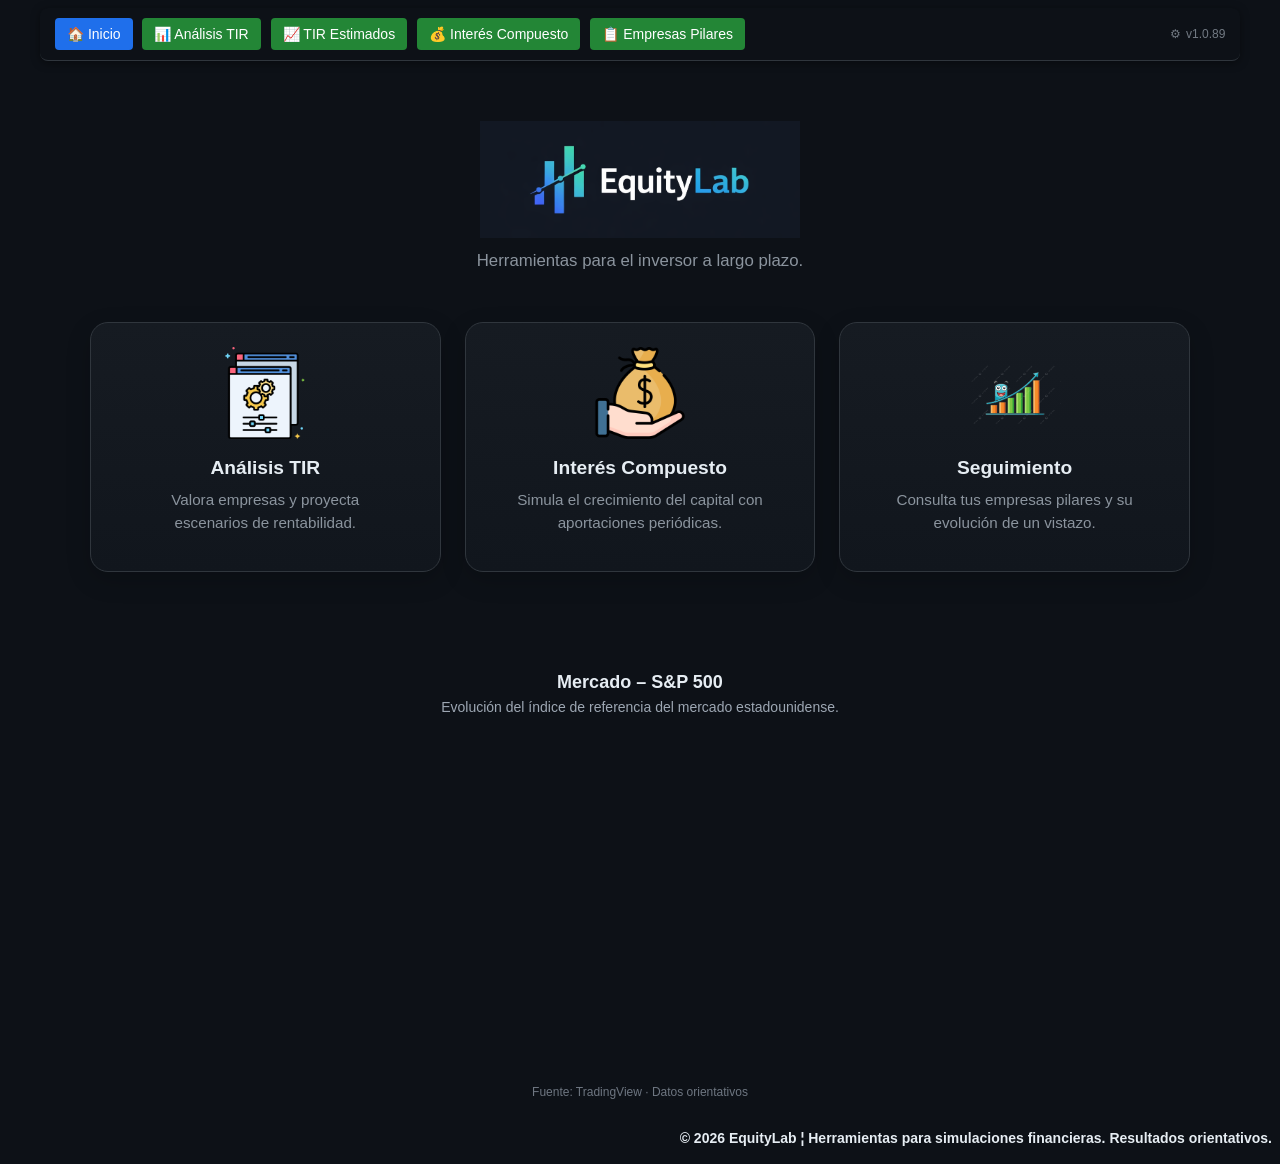
<file: index.html>
<!DOCTYPE html>
<html lang="es">
<head>
  <meta charset="UTF-8">
  <meta name="viewport" content="width=device-width, initial-scale=1.0">
  <title>EquityLab — Análisis de Inversiones</title>
  <link rel="stylesheet" href="css/styles.css">
  <link rel="icon" href="assets/Favicon-White.ico">
</head>
<body>


<div class="container">

  <div class="card top-bar">
    <div class="nav-left">
      <button class="active" onclick="window.location.href='index.html'">🏠 Inicio</button>
      <button onclick="window.location.href='pages/CalculoTIR.html'">📊 Análisis TIR</button>
      <button onclick="window.location.href='pages/CalculoTIR_ESTIMADOS.html'">📈 TIR Estimados</button>
      <!-- <button onclick="window.location.href='pages/CalculoTIR_TIKR_AUTO.html'">🤖 TIR Automático</button>
      <button onclick="window.location.href='pages/ValoracionAvanzada_TIKR.html'">📈 Valoración Avanzada</button>
      <button onclick="window.location.href='pages/ValoracionAvanzada_TIKR_EXCEL.html'">📊 Valoración Avanzada (Excel)</button> -->
      <button onclick="window.location.href='pages/compound.html'">💰 Interés Compuesto</button>
      <button onclick="window.location.href='pages/hoja.html'">📋 Empresas Pilares</button>
    </div>

    <div class="nav-right">
      ⚙ <span id="versionInfo">v...</span>
    </div>
  </div>

  <section class="hero">
    <h1 class="sr-only">EquityLab</h1>

    <div class="hero-logo">
      <img src="assets/EquityLab_Logo.png" alt="EquityLab" class="hero-logo-img">
    </div>

    <p class="hero-subtitle">Herramientas para el inversor a largo plazo.</p>
  </section>
  
  <!-- <p class="home-section-label">Herramientas disponibles</p> -->
  
  
  <section class="home-grid">
  <div class="nav-card" onclick="window.location.href='pages/CalculoTIR.html'">
    <div class="nav-card-icon">
      <img src="assets/tir.png" alt="Análisis TIR">
    </div>
    <div class="nav-card-body">
      <h3>Análisis TIR</h3>
      <p>Valora empresas y proyecta escenarios de rentabilidad.</p>
    </div>
  </div>

  <div class="nav-card" onclick="window.location.href='pages/compound.html'">
    <div class="nav-card-icon">
      <img src="assets/compound.png" alt="Interés Compuesto">
    </div>
    <div class="nav-card-body">
      <h3>Interés Compuesto</h3>
      <p>Simula el crecimiento del capital con aportaciones periódicas.</p>
    </div>
  </div>

  <div class="nav-card" onclick="window.location.href='pages/hoja.html'">
    <div class="nav-card-icon">
      <img src="assets/seguimiento.png" alt="Seguimiento">
    </div>
    <div class="nav-card-body">
      <h3>Seguimiento</h3>
      <p>Consulta tus empresas pilares y su evolución de un vistazo.</p>
    </div>
  </div>
</section>
</div>


<section class="market-section">
  <div class="market-header">
    <h2>Mercado – S&P 500</h2>
    <p>Evolución del índice de referencia del mercado estadounidense.</p>
  </div>
  
<!-- TradingView Widget BEGIN -->
<div class="tradingview-widget-container">
    <div class="tradingview-widget-container__widget"></div>
    <!--<div class="tradingview-widget-copyright"><a href="https://www.tradingview.com/markets/?utm_source=www.tradingview.com&amp;utm_medium=widget_new&amp;utm_campaign=symbol-overview" rel="noopener nofollow" target="_blank"></a></div>-->
    <script type="text/javascript" src="https://s3.tradingview.com/external-embedding/embed-widget-symbol-overview.js" async>
    {
        "symbols": [
          [
            "FRED:SP500|1D"
          ]
        ],
        "chartOnly": false,
        "width": 680,
        "height": 348,
        "locale": "es",
        "colorTheme": "dark",
        "autosize": false,
        "showVolume": false,
        "showMA": false,
        "hideDateRanges": false,
        "hideMarketStatus": true,
        "hideSymbolLogo": false,
        "scalePosition": "right",
        "scaleMode": "Normal",
        "fontFamily": "-apple-system, BlinkMacSystemFont, Trebuchet MS, Roboto, Ubuntu, sans-serif",
        "fontSize": "10",
        "noTimeScale": false,
        "valuesTracking": "1",
        "changeMode": "price-and-percent",
        "chartType": "area",
        "lineWidth": 2,
        "lineType": 0,
        "dateRanges": [
          "1d|1",
          "1m|1D",
          "3m|60",
          "12m|1D",
          "60m|1W",
          "all|1M"
        ]
    }
    </script>
</div>
<p class="market-note">
  Fuente: TradingView · Datos orientativos
</p>
<!-- TradingView Widget END -->

</section>


<script>
  fetch("version.json?v=" + Date.now())
    .then(res => res.json())
    .then(data => {
      document.getElementById("versionInfo").textContent = `v${data.version}`;
    })
    .catch(() => {
      document.getElementById("versionInfo").textContent = "v?";
    });
</script>

</body>

<footer class="footer">
  <div class="footer-content">

    <p class="footer-copy">
      © 2026 EquityLab ¦ Herramientas para simulaciones financieras. Resultados orientativos.
    </p>

  </div>
</footer>

</html>
</file>
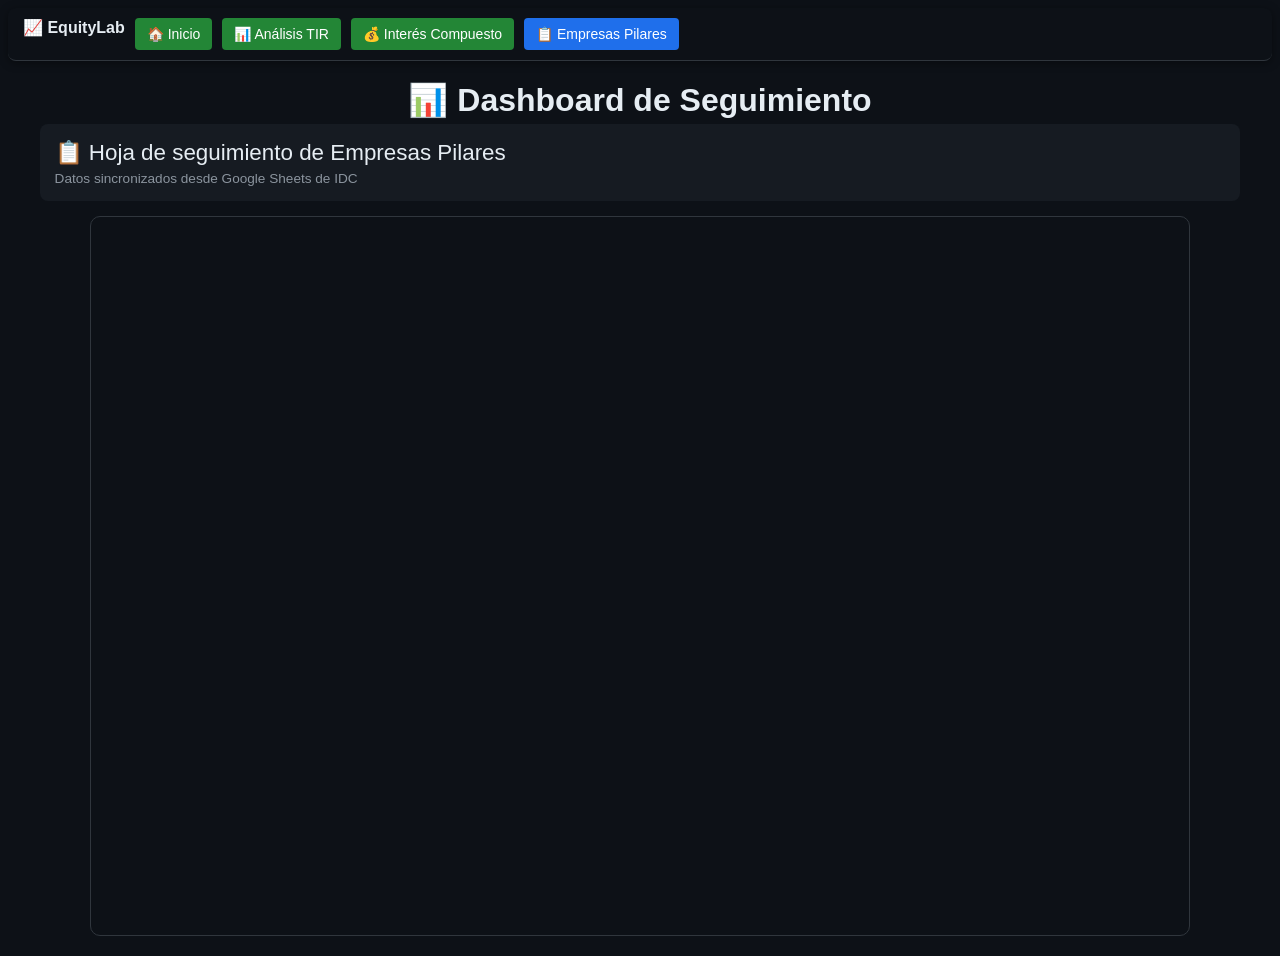
<file: pages/hoja.html>
<!DOCTYPE html>
<html lang="es">
<head>
  <meta charset="UTF-8">
  <title>Panel de Empresas Pilares</title>
  <link rel="stylesheet" href="../css/styles.css">
  <link rel="icon" href="../assets/Favicon-White.ico">
  <style>
    .sheet-header {
      display: flex;
      justify-content: space-between;
      align-items: center;
      flex-wrap: wrap;
      gap: 10px;
    }

    .sheet-title {
      font-size: 1.4em;
    }

    .sheet-actions {
      display: flex;
      gap: 10px;
    }

    .sheet-container {
      margin-top: 15px;
      border-radius: 10px;
      overflow: hidden;
      border: 1px solid #30363d;
      height: 80vh;
      background: #0d1117;
    }

    .sheet-container iframe {
      width: 100%;
      height: 100%;
      border: none;
    }

    .sheet-info {
      font-size: 0.85em;
      color: #8b949e;
      margin-top: 5px;
    }
  </style>
</head>
<body>

<div class="card top-bar">
  <div class="nav-left">
    <span style="font-weight: bold;">📈 EquityLab   </span>
    <button onclick="window.location.href='../index.html'">🏠 Inicio</button>
    <button onclick="window.location.href='CalculoTIR.html'">📊 Análisis TIR</button>
    <button onclick="window.location.href='compound.html'">💰 Interés Compuesto</button>
    <button class="active">📋 Empresas Pilares</button>
  </div>
</div>

<div class="container">

  <h1>📊 Dashboard de Seguimiento</h1>

  <div class="card">
    <div class="sheet-header">
      <div>
        <div class="sheet-title">📋 Hoja de seguimiento de Empresas Pilares</div>
        <div class="sheet-info">Datos sincronizados desde Google Sheets de IDC</div>
      </div>
    </div>
  </div>

  <div class="sheet-container">
    <iframe id="sheetFrame"
      src="https://docs.google.com/spreadsheets/d/e/2PACX-1vScqyo18vkcYw84lNcfl3dxwp8iAT3ztqkrLL_d37YMGaFLprtGzEXhLgsj0g6baN05HLanOwJhaTJ-/pubhtml/sheet?headers=false&gid=668411078">
    </iframe>
  </div>

</div>

<script>
  function recargarSheet() {
    const iframe = document.getElementById("sheetFrame");
    iframe.src = iframe.src;
  }
</script>

</body>
</html>
</file>
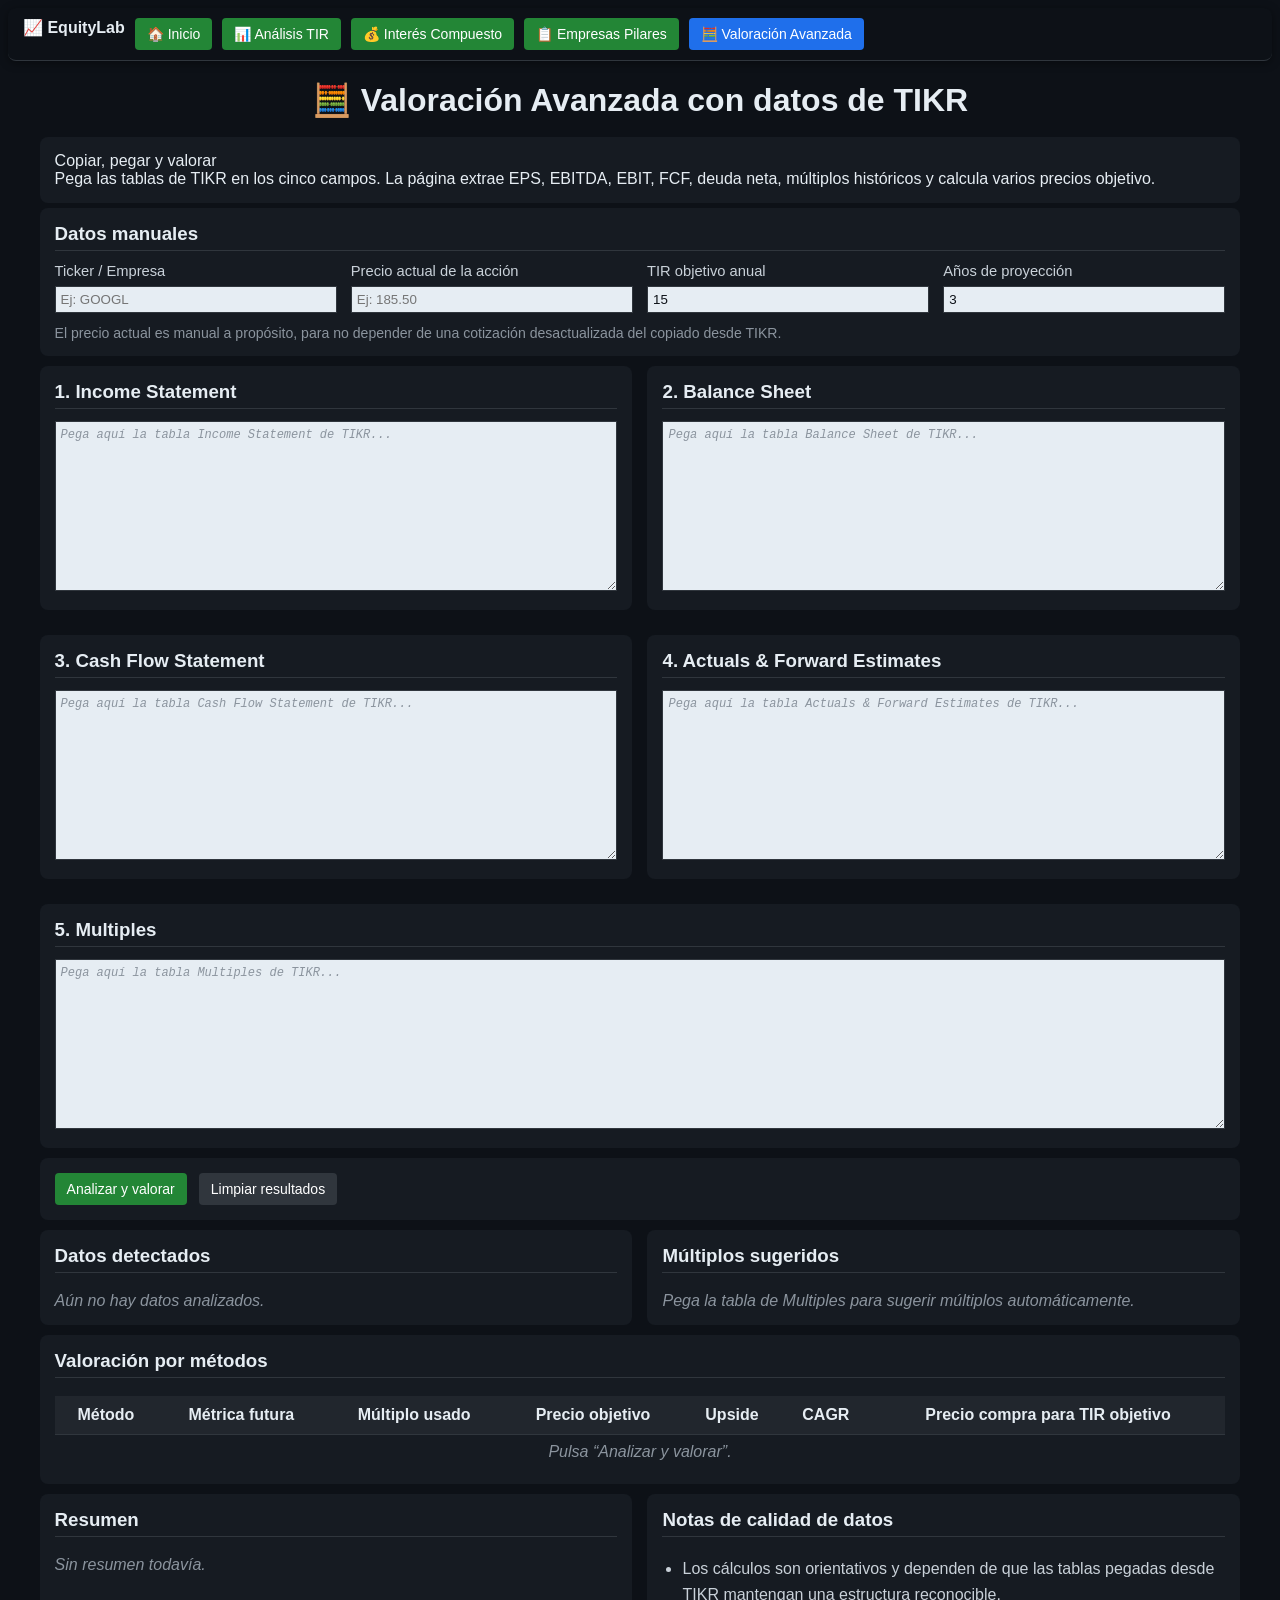
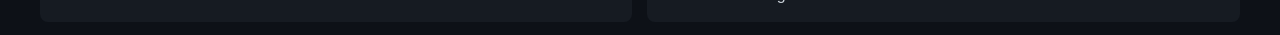
<file: pages/ValoracionAvanzada_TIKR.html>
<!DOCTYPE html>
<html lang="es">
<head>
  <meta charset="UTF-8">
  <title>Valoración Avanzada TIKR</title>
  <link rel="stylesheet" href="../css/styles.css">
  <link rel="stylesheet" href="../css/styles_valoracion_avanzada_tikr.css">
  <link rel="icon" href="../assets/Favicon-White.ico">
</head>
<body>

  <div class="card top-bar">
    <div class="nav-left">
      <span style="font-weight: bold;">📈 EquityLab</span>
      <button onclick="window.location.href='../index.html'">🏠 Inicio</button>
      <button onclick="window.location.href='CalculoTIR.html'">📊 Análisis TIR</button>
      <button onclick="window.location.href='compound.html'">💰 Interés Compuesto</button>
      <button onclick="window.location.href='hoja.html'">📋 Empresas Pilares</button>
      <button class="active">🧮 Valoración Avanzada</button>
    </div>
  </div>

  <div class="container valuation-page">
    <h1>🧮 Valoración Avanzada con datos de TIKR</h1>

    <section class="card intro-card">
      <div>
        <div class="sheet-title">Copiar, pegar y valorar</div>
        <div class="sheet-info">
          Pega las tablas de TIKR en los cinco campos. La página extrae EPS, EBITDA, EBIT, FCF, deuda neta, múltiplos históricos y calcula varios precios objetivo.
        </div>
      </div>
    </section>

    <section class="card valuation-controls">
      <h3>Datos manuales</h3>
      <div class="manual-grid">
        <label>
          Ticker / Empresa
          <input type="text" id="tickerName" placeholder="Ej: GOOGL">
        </label>
        <label>
          Precio actual de la acción
          <input type="number" id="currentPrice" step="0.01" placeholder="Ej: 185.50">
        </label>
        <label>
          TIR objetivo anual
          <input type="number" id="targetReturn" step="0.1" value="15">
        </label>
        <label>
          Años de proyección
          <input type="number" id="projectionYears" step="1" min="1" value="3">
        </label>
      </div>
      <p class="help-text">El precio actual es manual a propósito, para no depender de una cotización desactualizada del copiado desde TIKR.</p>
    </section>

    <section class="paste-grid">
      <div class="card paste-card">
        <h3>1. Income Statement</h3>
        <textarea id="incomeText" rows="9" placeholder="Pega aquí la tabla Income Statement de TIKR..."></textarea>
      </div>

      <div class="card paste-card">
        <h3>2. Balance Sheet</h3>
        <textarea id="balanceText" rows="9" placeholder="Pega aquí la tabla Balance Sheet de TIKR..."></textarea>
      </div>

      <div class="card paste-card">
        <h3>3. Cash Flow Statement</h3>
        <textarea id="cashflowText" rows="9" placeholder="Pega aquí la tabla Cash Flow Statement de TIKR..."></textarea>
      </div>

      <div class="card paste-card">
        <h3>4. Actuals & Forward Estimates</h3>
        <textarea id="estimatesText" rows="9" placeholder="Pega aquí la tabla Actuals & Forward Estimates de TIKR..."></textarea>
      </div>

      <div class="card paste-card full-width">
        <h3>5. Multiples</h3>
        <textarea id="multiplesText" rows="9" placeholder="Pega aquí la tabla Multiples de TIKR..."></textarea>
      </div>
    </section>

    <section class="card actions-card">
      <button id="btnParseValuation">Analizar y valorar</button>
      <button id="btnClearValuation" class="secondary-btn">Limpiar resultados</button>
      <span id="valuationStatus" class="status-text"></span>
    </section>

    <section class="result-grid">
      <div class="card">
        <h3>Datos detectados</h3>
        <div id="detectedData" class="empty-state">Aún no hay datos analizados.</div>
      </div>

      <div class="card">
        <h3>Múltiplos sugeridos</h3>
        <div id="multipleSuggestions" class="empty-state">Pega la tabla de Multiples para sugerir múltiplos automáticamente.</div>
      </div>
    </section>

    <section class="card">
      <h3>Valoración por métodos</h3>
      <div class="table-wrapper">
        <table class="valuation-table">
          <thead>
            <tr>
              <th>Método</th>
              <th>Métrica futura</th>
              <th>Múltiplo usado</th>
              <th>Precio objetivo</th>
              <th>Upside</th>
              <th>CAGR</th>
              <th>Precio compra para TIR objetivo</th>
            </tr>
          </thead>
          <tbody id="valuationRows">
            <tr><td colspan="7" class="empty-state">Pulsa “Analizar y valorar”.</td></tr>
          </tbody>
        </table>
      </div>
    </section>

    <section class="result-grid">
      <div class="card summary-card">
        <h3>Resumen</h3>
        <div id="valuationSummary" class="empty-state">Sin resumen todavía.</div>
      </div>

      <div class="card warning-card">
        <h3>Notas de calidad de datos</h3>
        <ul id="dataWarnings">
          <li>Los cálculos son orientativos y dependen de que las tablas pegadas desde TIKR mantengan una estructura reconocible.</li>
        </ul>
      </div>
    </section>
  </div>

  <script src="../js/valoracion_avanzada_tikr.js"></script>
</body>
</html>
</file>
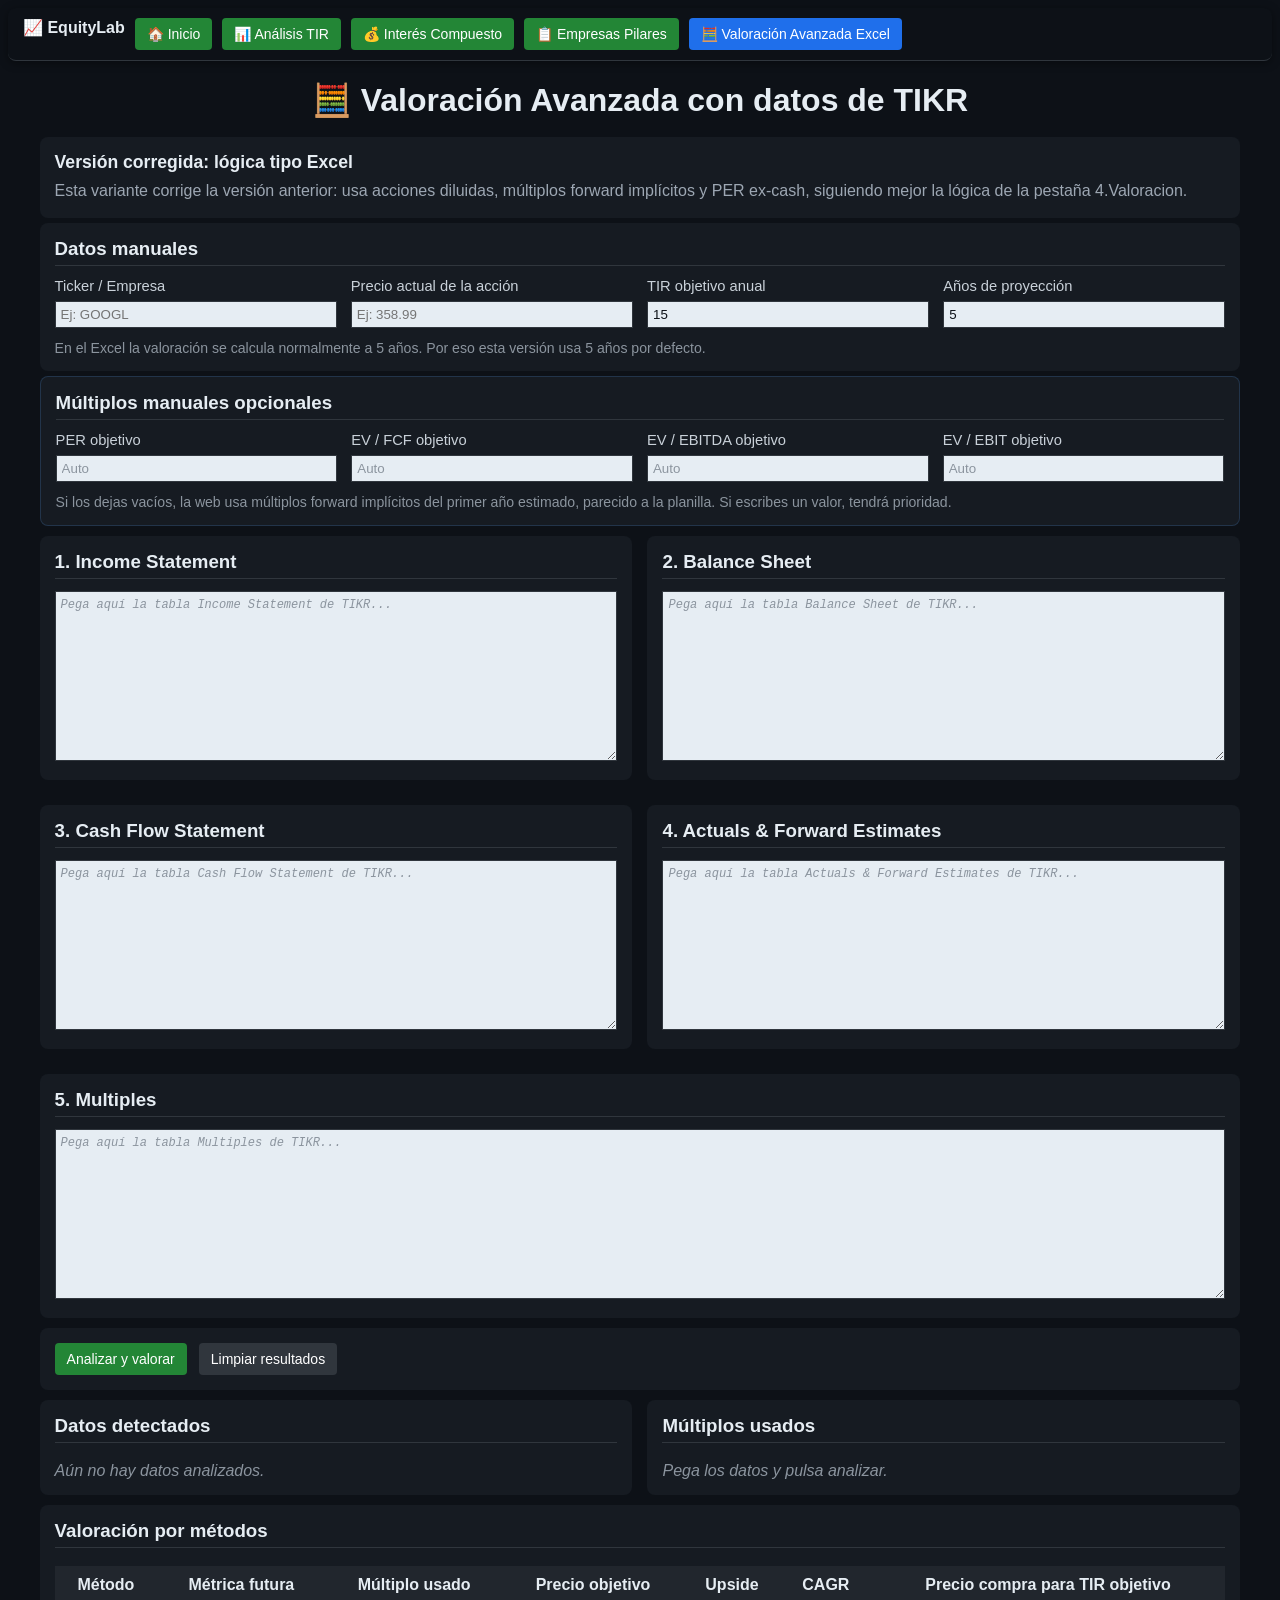
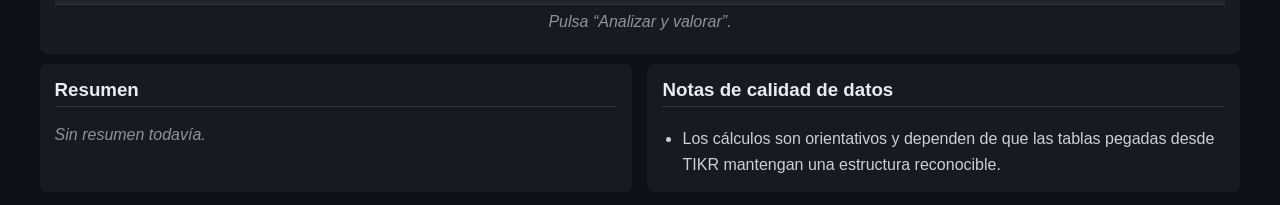
<file: pages/ValoracionAvanzada_TIKR_EXCEL.html>
<!DOCTYPE html>
<html lang="es">
<head>
  <meta charset="UTF-8">
  <title>Valoración Avanzada TIKR - Método Excel</title>
  <link rel="stylesheet" href="../css/styles.css">
  <link rel="stylesheet" href="../css/styles_valoracion_avanzada_tikr.css">
  <link rel="stylesheet" href="../css/styles_valoracion_avanzada_tikr_excel.css">
  <link rel="icon" href="../assets/Favicon-White.ico">
</head>
<body>

  <div class="card top-bar">
    <div class="nav-left">
      <span style="font-weight: bold;">📈 EquityLab</span>
      <button onclick="window.location.href='../index.html'">🏠 Inicio</button>
      <button onclick="window.location.href='CalculoTIR.html'">📊 Análisis TIR</button>
      <button onclick="window.location.href='compound.html'">💰 Interés Compuesto</button>
      <button onclick="window.location.href='hoja.html'">📋 Empresas Pilares</button>
      <button class="active">🧮 Valoración Avanzada Excel</button>
    </div>
  </div>

  <div class="container valuation-page">
    <h1>🧮 Valoración Avanzada con datos de TIKR</h1>

    <section class="card intro-card">
      <div>
        <div class="sheet-title">Versión corregida: lógica tipo Excel</div>
        <div class="sheet-info">
          Esta variante corrige la versión anterior: usa acciones diluidas, múltiplos forward implícitos y PER ex-cash, siguiendo mejor la lógica de la pestaña 4.Valoracion.
        </div>
      </div>
    </section>

    <section class="card valuation-controls">
      <h3>Datos manuales</h3>
      <div class="manual-grid">
        <label>
          Ticker / Empresa
          <input type="text" id="tickerNameExcel" placeholder="Ej: GOOGL">
        </label>
        <label>
          Precio actual de la acción
          <input type="number" id="currentPriceExcel" step="0.01" placeholder="Ej: 358.99">
        </label>
        <label>
          TIR objetivo anual
          <input type="number" id="targetReturnExcel" step="0.1" value="15">
        </label>
        <label>
          Años de proyección
          <input type="number" id="projectionYearsExcel" step="1" min="1" value="5">
        </label>
      </div>
      <p class="help-text">En el Excel la valoración se calcula normalmente a 5 años. Por eso esta versión usa 5 años por defecto.</p>
    </section>

    <section class="card valuation-controls manual-multiples-card">
      <h3>Múltiplos manuales opcionales</h3>
      <div class="manual-grid">
        <label>
          PER objetivo
          <input type="number" id="manualPER" step="0.01" placeholder="Auto">
        </label>
        <label>
          EV / FCF objetivo
          <input type="number" id="manualEVFCF" step="0.01" placeholder="Auto">
        </label>
        <label>
          EV / EBITDA objetivo
          <input type="number" id="manualEVEBITDA" step="0.01" placeholder="Auto">
        </label>
        <label>
          EV / EBIT objetivo
          <input type="number" id="manualEVEBIT" step="0.01" placeholder="Auto">
        </label>
      </div>
      <p class="help-text">Si los dejas vacíos, la web usa múltiplos forward implícitos del primer año estimado, parecido a la planilla. Si escribes un valor, tendrá prioridad.</p>
    </section>

    <section class="paste-grid">
      <div class="card paste-card">
        <h3>1. Income Statement</h3>
        <textarea id="incomeTextExcel" rows="9" placeholder="Pega aquí la tabla Income Statement de TIKR..."></textarea>
      </div>
      <div class="card paste-card">
        <h3>2. Balance Sheet</h3>
        <textarea id="balanceTextExcel" rows="9" placeholder="Pega aquí la tabla Balance Sheet de TIKR..."></textarea>
      </div>
      <div class="card paste-card">
        <h3>3. Cash Flow Statement</h3>
        <textarea id="cashflowTextExcel" rows="9" placeholder="Pega aquí la tabla Cash Flow Statement de TIKR..."></textarea>
      </div>
      <div class="card paste-card">
        <h3>4. Actuals & Forward Estimates</h3>
        <textarea id="estimatesTextExcel" rows="9" placeholder="Pega aquí la tabla Actuals & Forward Estimates de TIKR..."></textarea>
      </div>
      <div class="card paste-card full-width">
        <h3>5. Multiples</h3>
        <textarea id="multiplesTextExcel" rows="9" placeholder="Pega aquí la tabla Multiples de TIKR..."></textarea>
      </div>
    </section>

    <section class="card actions-card">
      <button id="btnParseValuationExcel">Analizar y valorar</button>
      <button id="btnClearValuationExcel" class="secondary-btn">Limpiar resultados</button>
      <span id="valuationStatusExcel" class="status-text"></span>
    </section>

    <section class="result-grid">
      <div class="card">
        <h3>Datos detectados</h3>
        <div id="detectedDataExcel" class="empty-state">Aún no hay datos analizados.</div>
      </div>
      <div class="card">
        <h3>Múltiplos usados</h3>
        <div id="multipleSuggestionsExcel" class="empty-state">Pega los datos y pulsa analizar.</div>
      </div>
    </section>

    <section class="card">
      <h3>Valoración por métodos</h3>
      <div class="table-wrapper">
        <table class="valuation-table">
          <thead>
            <tr>
              <th>Método</th>
              <th>Métrica futura</th>
              <th>Múltiplo usado</th>
              <th>Precio objetivo</th>
              <th>Upside</th>
              <th>CAGR</th>
              <th>Precio compra para TIR objetivo</th>
            </tr>
          </thead>
          <tbody id="valuationRowsExcel">
            <tr><td colspan="7" class="empty-state">Pulsa “Analizar y valorar”.</td></tr>
          </tbody>
        </table>
      </div>
    </section>

    <section class="result-grid">
      <div class="card summary-card">
        <h3>Resumen</h3>
        <div id="valuationSummaryExcel" class="empty-state">Sin resumen todavía.</div>
      </div>
      <div class="card warning-card">
        <h3>Notas de calidad de datos</h3>
        <ul id="dataWarningsExcel">
          <li>Los cálculos son orientativos y dependen de que las tablas pegadas desde TIKR mantengan una estructura reconocible.</li>
        </ul>
      </div>
    </section>
  </div>

  <script src="../js/valoracion_avanzada_tikr_excel.js"></script>
</body>
</html>
</file>
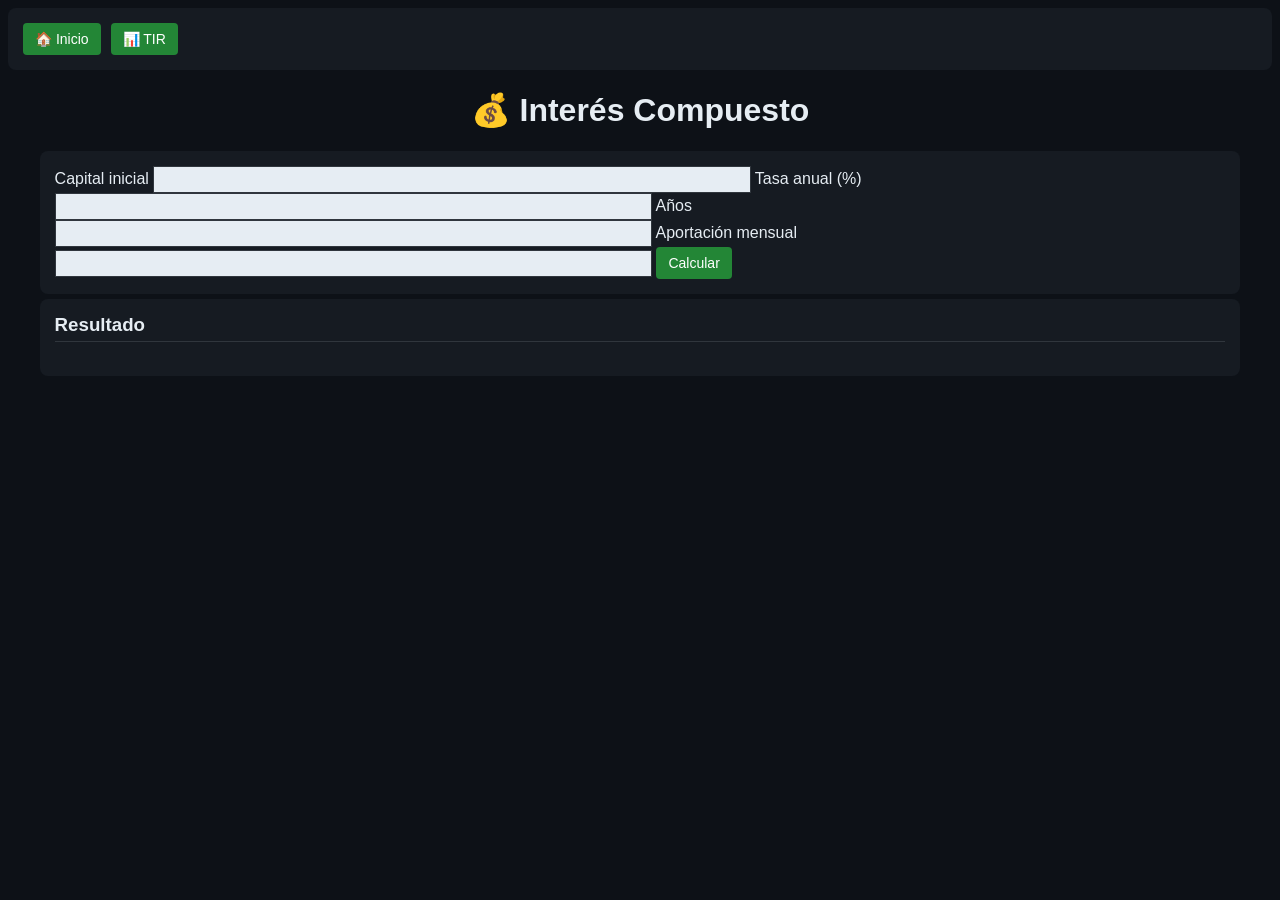
<file: _backup/Backup_2/pages/compound.html>
<!DOCTYPE html>
<html lang="es">
<head>
  <meta charset="UTF-8">
  <title>Calculadora Interés Compuesto</title>
  <link rel="stylesheet" href="../css/styles.css">
  <div class="card top-bar">
    <button onclick="window.location.href='../index.html'">🏠 Inicio</button>
    <button onclick="window.location.href='CalculoTIR.html'">📊 TIR</button>
  </div>
</head>
<body>

<div class="container">

  <h1>💰 Interés Compuesto</h1>

  <div class="card">
    <label>Capital inicial</label>
    <input type="number" id="capital">

    <label>Tasa anual (%)</label>
    <input type="number" id="tasa">

    <label>Años</label>
    <input type="number" id="años">

    <label>Aportación mensual</label>
    <input type="number" id="aporte">

    <button onclick="calcularInteres()">Calcular</button>
  </div>

  <div class="card">
    <h3>Resultado</h3>
    <p id="resultado"></p>
  </div>

</div>

<script src="../js/compound.js"></script>

</body>
</html>
</file>
<file: css/styles.css>
/* ===== BASE ===== */

* {
  box-sizing: border-box;
}

body {
  background-color: #0d1117;
  color: #e6edf3;
  font-family: Arial, sans-serif;
  overflow-x: hidden;
}

.container {
  width: 95%;
  margin: auto;
}

h1 {
  text-align: center;
  margin: 0;
}

/* ===== CARDS ===== */

.card {
  background: #161b22;
  padding: 15px;
  margin: 5px 0;
  border-radius: 8px;
}

/* ===== NAVBAR ===== */

.top-bar {
  display: flex;
  align-items: center;
  gap: 10px;
  flex-wrap: wrap;
  margin-bottom: 20px;
}

.card.top-bar {
  position: sticky;
  top: 0;
  z-index: 1000;
  width: 100%;
  display: flex;
  justify-content: space-between;
  align-items: center;
  padding: 10px 15px;
  background: #0d1117;
  border-bottom: 1px solid #30363d;
  box-shadow: 0 2px 10px rgba(0, 0, 0, 0.4);
}

.nav-left {
  display: flex;
  gap: 10px;
  flex-wrap: wrap;
}

.nav-right {
  font-size: 0.75rem;
  color: #8b949e;
  display: flex;
  align-items: center;
  gap: 5px;
  opacity: 0.8;
}

.nav-right:hover {
  opacity: 1;
}

/* ===== BOTONES ===== */

button {
  background: #238636;
  color: white;
  border: none;
  padding: 8px 12px;
  cursor: pointer;
  font-size: 14px;
  border-radius: 4px;
}

button:hover {
  background: #2ea043;
}

.top-bar button.active {
  background: #1f6feb;
}

/* ===== IMÁGENES ===== */

img {
  max-width: 100%;
}

/* ===== TABLAS ===== */

table {
  width: 100%;
  border-collapse: collapse;
  text-align: center;
}

th {
  background: #21262d;
  padding: 10px;
}

td {
  padding: 8px;
  border-top: 1px solid #30363d;
}

.sub {
  font-size: 0.9em;
  color: #8b949e;
}

/* ===== INPUTS ===== */

input,
select,
textarea {
  background-color: #e6edf3;
  color: #0d1117;
  border: 1px solid #30363d;
  padding: 5px;
  width: 50%;
  text-align: center;
}

textarea {
  text-align: left;
}

textarea::placeholder {
  color: #8b949e;
  font-style: italic;
}

/* ===== GRID ===== */

.grid-top,
.grid-eps {
  display: grid;
  grid-template-columns: 2fr 1fr;
  gap: 15px;
}

.eps-left {
  display: flex;
  flex-direction: column;
  gap: 15px;
}

.inputs {
  display: grid;
  grid-template-columns: repeat(4, 1fr);
  gap: 10px;
}

/* ===== INPUT INLINE ===== */

.inputs-inline {
  display: grid;
  grid-template-columns: repeat(4, 1fr) auto;
  gap: 10px;
  align-items: end;
}

.btn-calcular-inline {
  display: flex;
  align-items: flex-end;
  margin-left: 10px;
}

.btn-calcular-inline button {
  height: 36px;
  white-space: nowrap;
}

/* ===== EPS ===== */

.eps-input-row {
  display: flex;
  gap: 10px;
  align-items: stretch;
}

.eps-input-row textarea {
  flex: 1;
  resize: vertical;
}

.eps-input-row button {
  width: 120px;
}

#filaEPS input {
  width: 70px;
}

/* ===== GRÁFICOS ===== */

.chart-container {
  position: relative;
  height: 250px;
  width: 100%;
}

canvas {
  width: 100% !important;
  height: 100% !important;
}

/* ===== TITLES ===== */

.card h3 {
  margin-top: 0;
  border-bottom: 1px solid #30363d;
  padding-bottom: 5px;
}

/* ===== COMPOUND PAGE ===== */

.compound-header {
  text-align: left;
}

.compound-title {
  font-size: 1.4em;
  margin: 0;
}

.compound-subtitle {
  font-size: 0.85em;
  color: #8b949e;
  margin-top: 5px;
}

.compound-layout {
  display: grid;
  grid-template-columns: 1.15fr 1fr;
  gap: 15px;
  margin-top: 5px;
}

.compound-left,
.compound-right {
  display: flex;
  flex-direction: column;
  gap: 15px;
}

.compound-form-grid {
  display: grid;
  grid-template-columns: repeat(2, 1fr);
  gap: 14px;
}

.compound-form-grid label {
  display: block;
  margin-bottom: 6px;
}

.compound-form-grid input {
  width: 100%;
}

#annual[readonly] {
  background: #c9d1d9;
  color: #0d1117;
  font-weight: 600;
}

.compound-actions {
  margin-top: 14px;
}

.compound-actions button {
  width: 100%;
}

.compound-summary p {
  margin: 10px 0;
}

.compound-summary span {
  font-weight: 700;
  color: #58a6ff;
}

.compound-table-wrapper {
  overflow-x: auto;
}

.compound-empty {
  color: #8b949e;
  font-style: italic;
}

.compound-chart {
  height: 280px;
}

.compound-error {
  margin-top: 14px;
  padding: 10px 12px;
  border-radius: 6px;
  background: rgba(248, 81, 73, 0.12);
  color: #ff7b72;
  border: 1px solid rgba(248, 81, 73, 0.35);
}

.hidden {
  display: none;
}

/* ===== SHEET ===== */

.sheet-container {
  height: 500px;
  max-width: 1100px;
  margin: 20px auto;
}

/* ===== VERSION ===== */

.version-box {
  margin-top: 12px;
  text-align: center;
  color: #8b949e;
  font-size: 0.9rem;
}

/* ===== HERO ===== */

.hero {
  text-align: center;
  padding: 40px 0 20px;
}

.hero-logo {
  display: flex;
  justify-content: center;
  align-items: center;
  margin-bottom: 10px;
}

.hero-logo-img {
  width: 100%;
  max-width: 320px;
  height: auto;
  display: block;
  margin: 0 auto;
}

.hero-subtitle {
  margin: 0 0 28px;
  font-size: 1.05rem;
  color: #8b949e;
  line-height: 1.6;
  max-width: 420px;
  margin-left: auto;
  margin-right: auto;
}

/* ===== HOME NAV CARDS ===== */

.home-section-label {
  text-align: center;
  color: #58a6ff;
  font-size: 0.9rem;
  letter-spacing: 0.08em;
  text-transform: uppercase;
  margin: 0 0 18px;
}

.home-grid {
  display: grid;
  grid-template-columns: repeat(3, minmax(220px, 1fr));
  gap: 24px;
  max-width: 1100px;
  margin: 0 auto 30px;
}

.nav-card {
  background: linear-gradient(180deg, #161b22 0%, #11161d 100%);
  border: 1px solid #30363d;
  border-radius: 18px;
  padding: 24px 20px;
  cursor: pointer;
  min-height: 250px;
  display: flex;
  flex-direction: column;
  align-items: center;
  justify-content: flex-start;
  text-align: center;
  overflow: hidden;
  box-shadow: 0 8px 24px rgba(0, 0, 0, 0.18);
  transition: transform 0.22s ease, box-shadow 0.22s ease, border-color 0.22s ease;
}

.nav-card:hover {
  transform: translateY(-6px) scale(1.02);
  border-color: #58a6ff;
  box-shadow: 0 0 0 1px #58a6ff, 0 14px 34px rgba(0, 0, 0, 0.28);
}

.nav-card-icon {
  width: 92px;
  height: 92px;
  min-width: 92px;
  min-height: 92px;
  margin-bottom: 18px;
  display: flex;
  align-items: center;
  justify-content: center;
  overflow: hidden;
  flex-shrink: 0;
}

.nav-card-icon img {
  display: block;
  width: 92px;
  height: 92px;
  object-fit: contain;
}

.nav-card-body {
  width: 100%;
}

.nav-card-body h3 {
  margin: 0 0 10px;
  font-size: 1.2rem;
  color: #e6edf3;
}

.nav-card-body p {
  margin: 0 auto;
  color: #8b949e;
  font-size: 0.95rem;
  line-height: 1.5;
  max-width: 260px;
}

/* ===== ACCESSIBILITY ===== */

.sr-only {
  position: absolute;
  width: 1px;
  height: 1px;
  padding: 0;
  margin: -1px;
  overflow: hidden;
  clip: rect(0, 0, 0, 0);
  white-space: nowrap;
  border: 0;
}

/* ===== RESPONSIVE ===== */

@media (max-width: 980px) {
  .compound-layout {
    grid-template-columns: 1fr;
  }
}

@media (max-width: 900px) {
  .home-grid {
    grid-template-columns: 1fr;
    max-width: 420px;
  }
}

@media (max-width: 640px) {
  .compound-form-grid {
    grid-template-columns: 1fr;
  }
}

.market-section {
  margin-top: 100px;
  display: flex;
  flex-direction: column;
  align-items: center;
}

.market-header {
  margin-bottom: 0px;
  text-align: center;
}

.market-header h2 {
  margin: 0;
  font-size: 18px;
}

.market-header p {
  margin-top: 6px;
  color: #9da7b3;
  font-size: 14px;
  text-align: center;
}

.tradingview-widget-container {
  width: 680px;
  height: 348px;
  max-width: 90%;
  margin: 0 auto;
}

.tradingview-widget-container__widget {
  width: 100%;
  height: 100%;
}

.market-note {
  font-size: 12px;
  color: #6e7681;
  margin-top: 8px;
  text-align: center;
}

.footer-copy {
  font-family: Montserrat, sans-serif;
  font-size: 14px;
  font-weight: 600;
  line-height: 1.5rem;
  text-align: right;
  margin-top: 15px;
  --tw-text-opacity: 1;
  /* color: rgb(255 255 255 / var(--tw-text-opacity)); */
}
</file>
<file: css/styles_valoracion_avanzada_tikr.css>
/* ===== VALORACIÓN AVANZADA TIKR - ARCHIVO NUEVO ===== */

.valuation-page {
  max-width: 1280px;
}

.intro-card {
  margin-top: 18px;
}

.valuation-controls h3,
.paste-card h3 {
  margin-bottom: 12px;
}

.manual-grid {
  display: grid;
  grid-template-columns: repeat(4, minmax(160px, 1fr));
  gap: 14px;
}

.manual-grid label {
  display: flex;
  flex-direction: column;
  gap: 7px;
  font-size: 0.92rem;
  color: #c9d1d9;
}

.manual-grid input {
  width: 100%;
  text-align: left;
}

.help-text {
  color: #8b949e;
  font-size: 0.88rem;
  margin: 12px 0 0;
}

.paste-grid {
  display: grid;
  grid-template-columns: repeat(2, minmax(260px, 1fr));
  gap: 15px;
}

.paste-card textarea {
  width: 100%;
  min-height: 170px;
  resize: vertical;
  text-align: left;
  font-family: Consolas, Monaco, monospace;
  font-size: 12px;
  line-height: 1.35;
}

.full-width {
  grid-column: 1 / -1;
}

.actions-card {
  display: flex;
  align-items: center;
  gap: 12px;
  flex-wrap: wrap;
}

.secondary-btn {
  background: #30363d;
}

.secondary-btn:hover {
  background: #484f58;
}

.status-text {
  color: #8b949e;
  font-size: 0.9rem;
}

.result-grid {
  display: grid;
  grid-template-columns: 1fr 1fr;
  gap: 15px;
}

.metric-list {
  display: grid;
  grid-template-columns: 1fr;
  gap: 8px;
}

.metric-line {
  display: flex;
  justify-content: space-between;
  gap: 16px;
  padding: 8px 0;
  border-bottom: 1px solid #30363d;
}

.metric-line span:first-child {
  color: #8b949e;
}

.metric-line strong {
  color: #e6edf3;
  text-align: right;
}

.table-wrapper {
  overflow-x: auto;
}

.valuation-table th,
.valuation-table td {
  white-space: nowrap;
}

.empty-state {
  color: #8b949e;
  font-style: italic;
}

.positive {
  color: #3fb950;
  font-weight: 700;
}

.negative {
  color: #f85149;
  font-weight: 700;
}

.neutral {
  color: #d29922;
  font-weight: 700;
}

.summary-grid {
  display: grid;
  grid-template-columns: repeat(2, 1fr);
  gap: 10px;
}

.summary-tile {
  border: 1px solid #30363d;
  border-radius: 8px;
  padding: 12px;
  background: #0d1117;
}

.summary-tile span {
  display: block;
  color: #8b949e;
  font-size: 0.85rem;
  margin-bottom: 6px;
}

.summary-tile strong {
  font-size: 1.1rem;
}

.warning-card ul {
  margin: 0;
  padding-left: 20px;
  color: #c9d1d9;
  line-height: 1.6;
}

@media (max-width: 980px) {
  .manual-grid,
  .paste-grid,
  .result-grid,
  .summary-grid {
    grid-template-columns: 1fr;
  }
}
</file>
<file: css/styles_valoracion_avanzada_tikr_excel.css>
/* Ajustes adicionales para la versión Excel-like */
.manual-multiples-card {
  border: 1px solid rgba(88, 166, 255, 0.18);
}

.manual-multiples-card input::placeholder {
  color: #8b949e;
}

.sheet-title {
  font-weight: 700;
  font-size: 1.1rem;
  margin-bottom: 6px;
}

.sheet-info {
  color: #9da7b3;
  line-height: 1.5;
}
</file>
<file: _backup/Backup_2/css/styles.css>
body {
  background-color: #0d1117;
  color: #e6edf3;
  font-family: Arial, sans-serif;
}

.container {
  width: 95%;
  margin: auto;
}

h1 {
  text-align: center;
}

.card {
  background: #161b22;
  padding: 15px;
  margin: 5px 0;
  border-radius: 8px;
}

/* TOP BAR */
.top-bar {
  display: flex;
  align-items: center;
  gap: 10px;
  flex-wrap: wrap;
}

.top-bar input {
  width: 150px;
}

.top-bar select {
  width: 240px;
  background-color: #e6edf3;
  color: #0d1117;
}

#fechaAnalisis {
  font-size: 0.85em;
  color: #8b949e;
  margin-left: auto;
}

/* BOTONES */
button {
  background: #238636;
  color: white;
  border: none;
  padding: 8px 12px;
  cursor: pointer;
  font-size: 14px;
  border-radius: 4px;
}

button:hover {
  background: #2ea043;
}

.icon-btn {
  width: 40px;
  height: 36px;
  padding: 0;
}

/* TABLAS */
table {
  width: 100%;
  border-collapse: collapse;
  text-align: center;
}

th {
  background: #21262d;
  padding: 10px;
}

td {
  padding: 8px;
  border-top: 1px solid #30363d;
}

.sub {
  font-size: 0.9em;
  color: #8b949e;
}

/* INPUTS */
input, select, textarea {
  background-color: #e6edf3;
  color: #0d1117;
  border: 1px solid #30363d;
  padding: 5px;
  width: 50%;
  text-align: center;
}

textarea {
  background-color: #e6edf3;
  color: #0d1117;
  border: 1px solid #30363d;
  padding: 5px;
  width: 50%;
  text-align: left;
}

/* GRID */
.grid-top {
  display: grid;
  grid-template-columns: 2fr 1fr;
  gap: 15px;
}

/* NUEVO GRID EPS */
.grid-eps {
  display: grid;
  grid-template-columns: 2fr 1fr;
  gap: 15px;
}

.eps-left {
  display: flex;
  flex-direction: column;
  gap: 15px;
}

/* INPUTS GRID */
.inputs {
  display: grid;
  grid-template-columns: repeat(4, 1fr);
  gap: 10px;
}

/* GRAFICOS */
.chart-container {
  position: relative;
  height: 250px;
  width: 100%;
}

canvas {
  width: 100% !important;
  height: 100% !important;
}

.card h3 {
  margin-top: 0;
  border-bottom: 1px solid #30363d;
  padding-bottom: 5px;
}

/* EPS INPUT + BOTON EN LINEA */
.eps-input-row {
  display: flex;
  gap: 10px;
  align-items: stretch;
}

/* textarea ocupa todo el espacio */
.eps-input-row textarea {
  flex: 1;
  resize: vertical;
  background-color: #e6edf3;
  color: #0d1117;
}

/* botón alineado verticalmente */
.eps-input-row button {
  width: 120px;
  height: auto;
}

/* INPUTS EN UNA SOLA LINEA + BOTON */
.inputs-inline {
  display: grid;
  grid-template-columns: repeat(4, 1fr) auto;
  gap: 10px;
  align-items: end;
}

/* botón alineado con inputs */
.btn-calcular-inline {
  display: flex;
  align-items: flex-end;
  margin-left: 10px;
}

.btn-calcular-inline button {
  height: 36px;
  white-space: nowrap;
}

textarea::placeholder {
  color: #8b949e;
  font-style: italic;
}

#filaEPS input {
  width: 70px;
}
</file>
